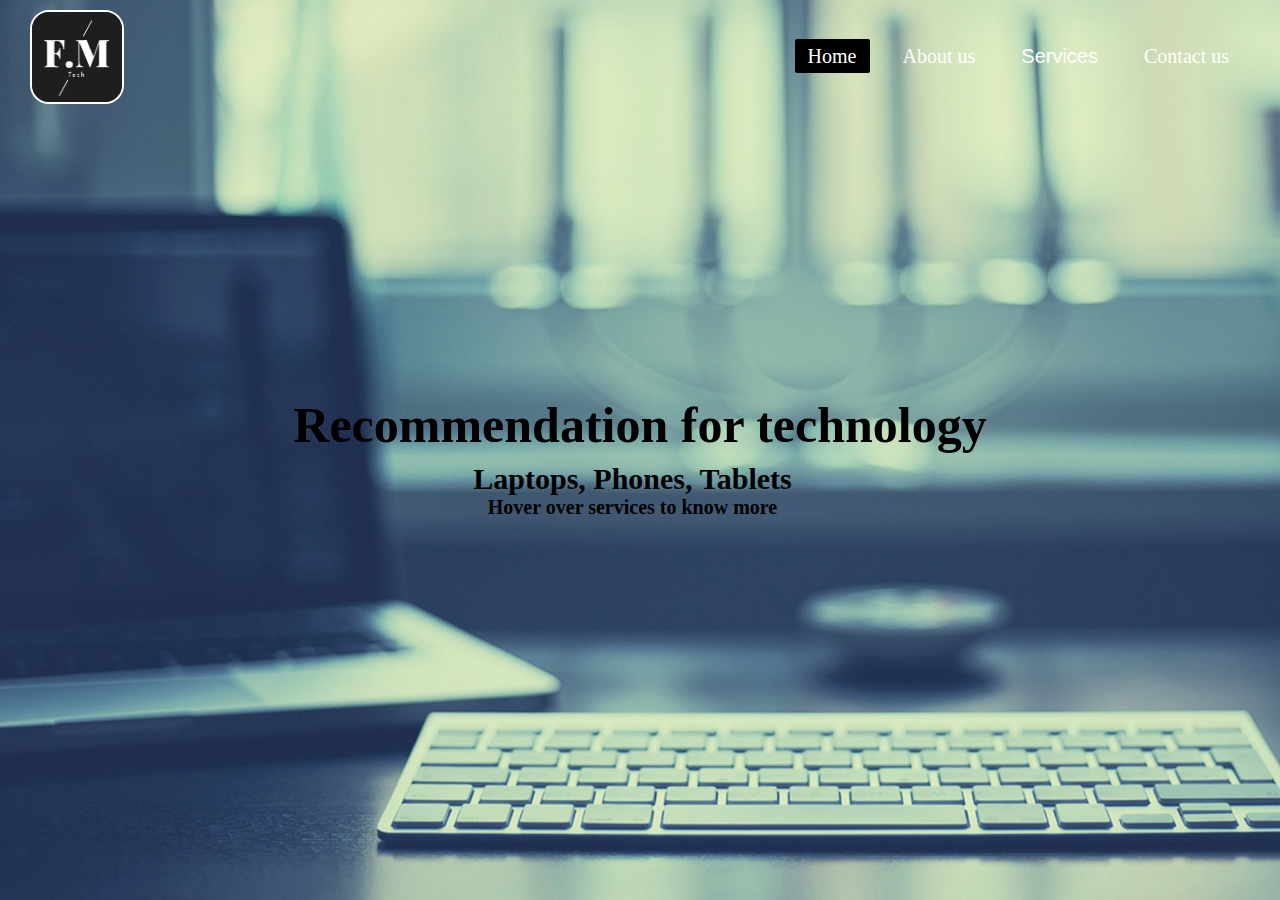
<file: index.html>
<!DOCtype html>
<html> 
<head> 
<title> Recommendation for tech </title>
<link rel="stylesheet" type="text/css" href="css/mainstyle.css" />
</head> 
<body> 
<img class="logo" src="img/logo.jpg">
<div class="container">
<nav class="navbar"> 
<ul>
<li><a href="#" class="active">Home</a></li>
 
 <li><a href="aboutus.html"   >About us</a></li> 
 <li>
 <div class="dropdown">
  <button class="dropbtn">Services</button>
  <div class="dropdown-content">
    <a href="Service/Labtops.html"  >Laptops</a>
    <a href="Service/Phones.html"  >Phones</a>
    <a href="Service/Tablets.html"  >Tablets</a>
  </div>
</div>
</li>
 <li><a href="contactus.html"   >Contact us</a></li> 
 </ul> 
 </nav> 
 <div class="center"> 
 <h1> Recommendation for technology </h1> 
 <h2> Laptops, Phones, Tablets</h2> 
 <h3> Hover over services to know more</h3>
 </div> 
 </div>
 </body>
 </html>
</file>
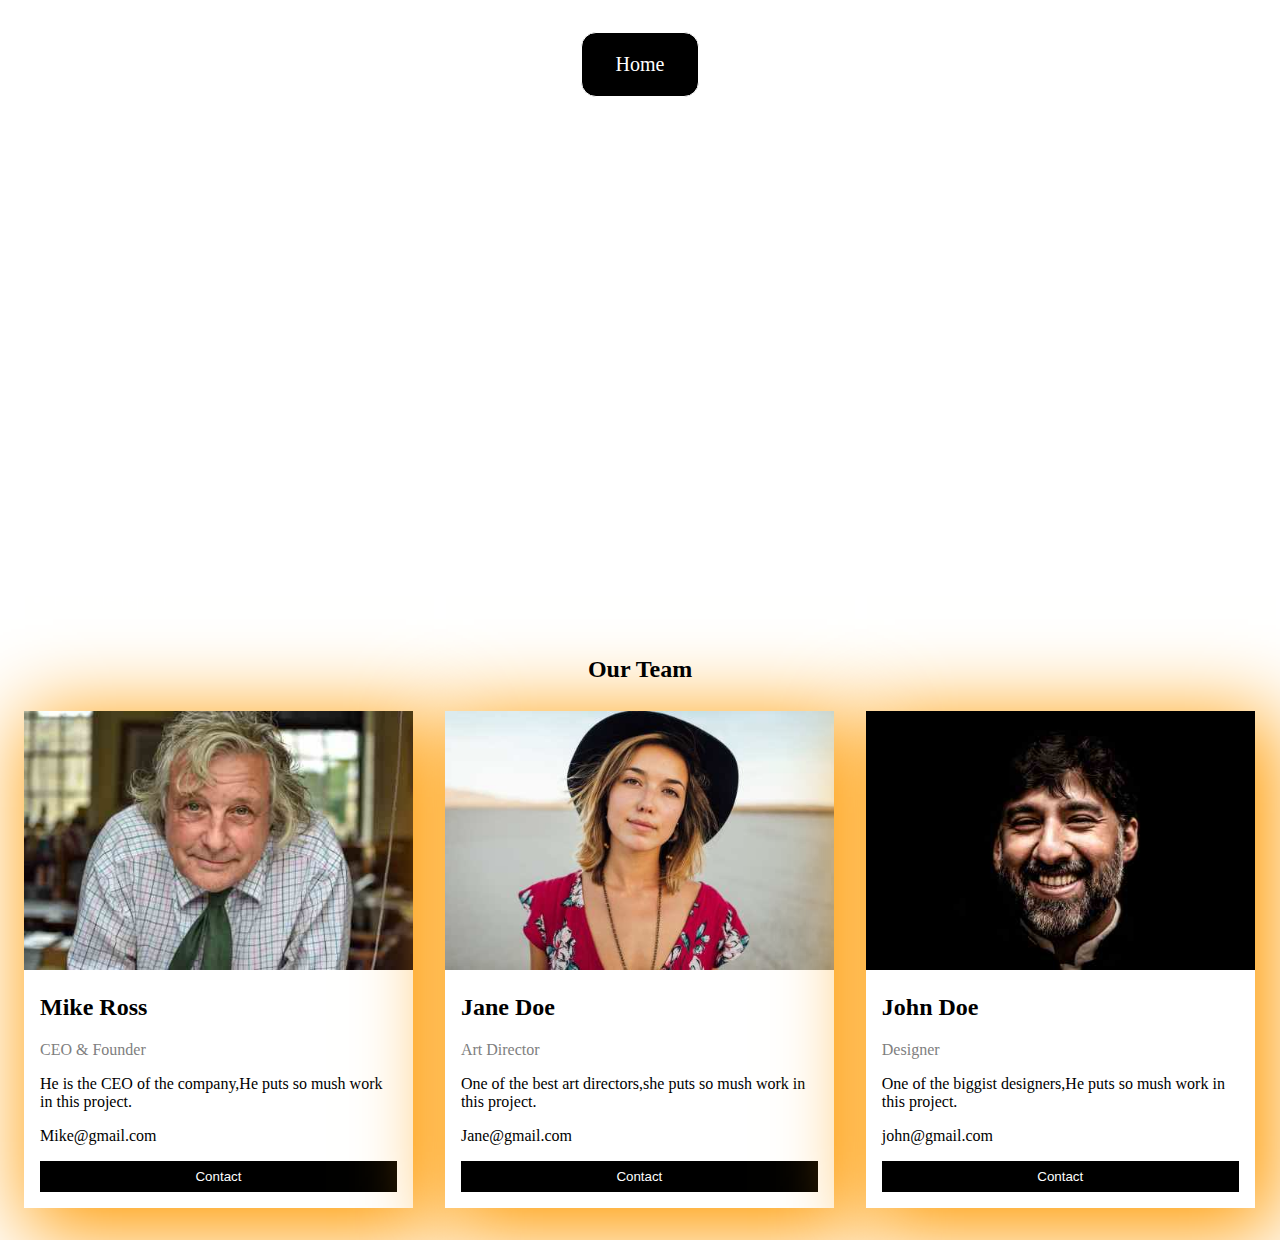
<file: aboutus.html>
<!DOCTYPE html>
<html>
<head>
<title> About us </title>
<link rel="stylesheet" type="text/css" href="css/A.U.style.css" />
</head>
<body>

<div class="about-section">
<a  href="index.html" class="btn"  >Home</a>

  <h1><u>About Us </u></h1>
  
</div>  
<div class="about-section2">
<p>Our company is one of the few companies that is doing the same job.</p>
<p>Our job is to recommend to you the best, newest things in technology today.<br> Our recommendation site has many advantages : </p>
<ol class="s">
  <li>Drive traffic</li>
  <li>Provide relevant material</li>
  <li>Engage customers</li>
  <li>Transform shoppers to clients</li>
  <li>Increase average order value</li>
  <li>Boost number of items per order</li>
  <li>Control retailing and inventory rules</li>
  <li>Lower work and overhead</li>
  <li>Provide reports</li>
</ol>
</div>

<h2 style="text-align:center">Our Team</h2>
<div class="row">
  <div class="column">
    <div class="card">
      <img src="img/team3.jpg" alt="Jane" style="width:100%">
      <div class="container">
        <h2>Mike Ross</h2>
        <p class="title">CEO & Founder</p>
        <p>He is the CEO of the company,He puts so mush work in this project.</p>
        <p>Mike@gmail.com</p>
        <p><button class="button">Contact</button></p>
      </div>
    </div>
  </div>

  <div class="column">
    <div class="card">
      <img src="img/team1.jpg" alt="Mike" style="width:100%">
      <div class="container">
        <h2>Jane Doe</h2>
        <p class="title">Art Director</p>
        <p>One of the best art directors,she puts so mush work in this project.</p>
        <p>Jane@gmail.com</p>
        <p><button class="button">Contact</button></p>
      </div>
    </div>
  </div>
  
  <div class="column">
    <div class="card">
      <img src="img/team2.jpg" alt="John" style="width:100%">
      <div class="container">
        <h2>John Doe</h2>
        <p class="title">Designer</p>
        <p>One of the biggist designers,He puts so mush work in this project.</p>
        <p>john@gmail.com</p>
        <p><button class="button">Contact</button></p>
      </div>
    </div>
  </div>
</div>

</body>
</html>
</file>
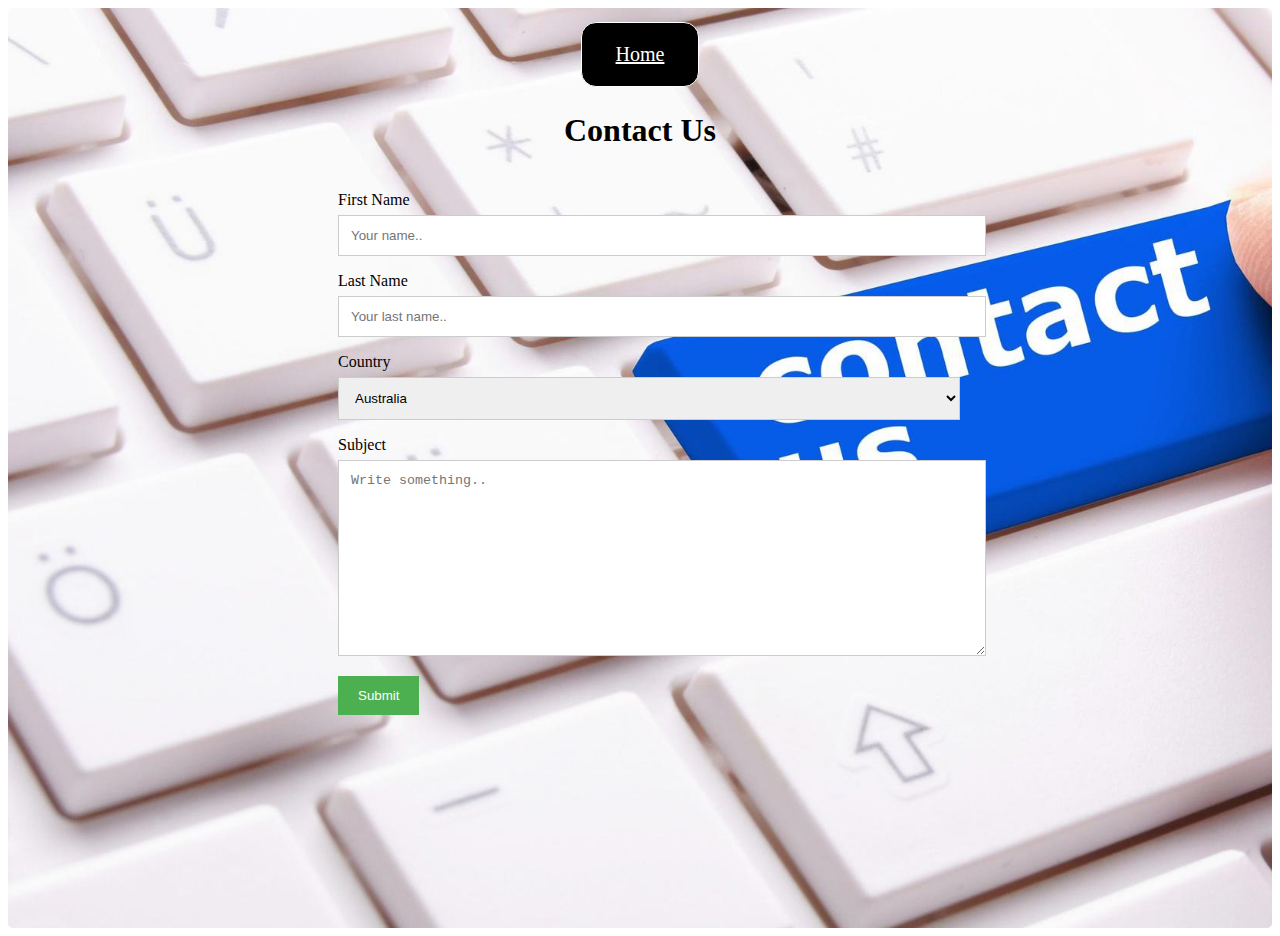
<file: contactus.html>
<!DOCTYPE html>
<html>
<head>
<title>Contact us</title>
<link rel="stylesheet" type="text/css" href="css/C.U.style.css" />
</head>
<body>

<div class="container">


  <div style="text-align:center">
  <a  href="index.html" class="btn" >Home</a>
    <h1>Contact Us</h1>
  </div>
  <div class="row">
    <div class="column">
      <form action="/action_page.php">
        <label for="fname">First Name</label>
        <input type="text" id="fname" name="firstname" placeholder="Your name..">
        <label for="lname">Last Name</label>
        <input type="text" id="lname" name="lastname" placeholder="Your last name..">
        <label for="country">Country</label>
        <select id="country" name="country">
          <option value="australia">Australia</option>
          <option value="canada">Canada</option>
          <option value="usa">USA</option>
        </select>
        <label for="subject">Subject</label>
        <textarea id="subject" name="subject" placeholder="Write something.." style="height:170px"></textarea>
        <input type="submit" value="Submit">
      </form>
    </div>
  </div>
</div>
</body>
</html>
</file>
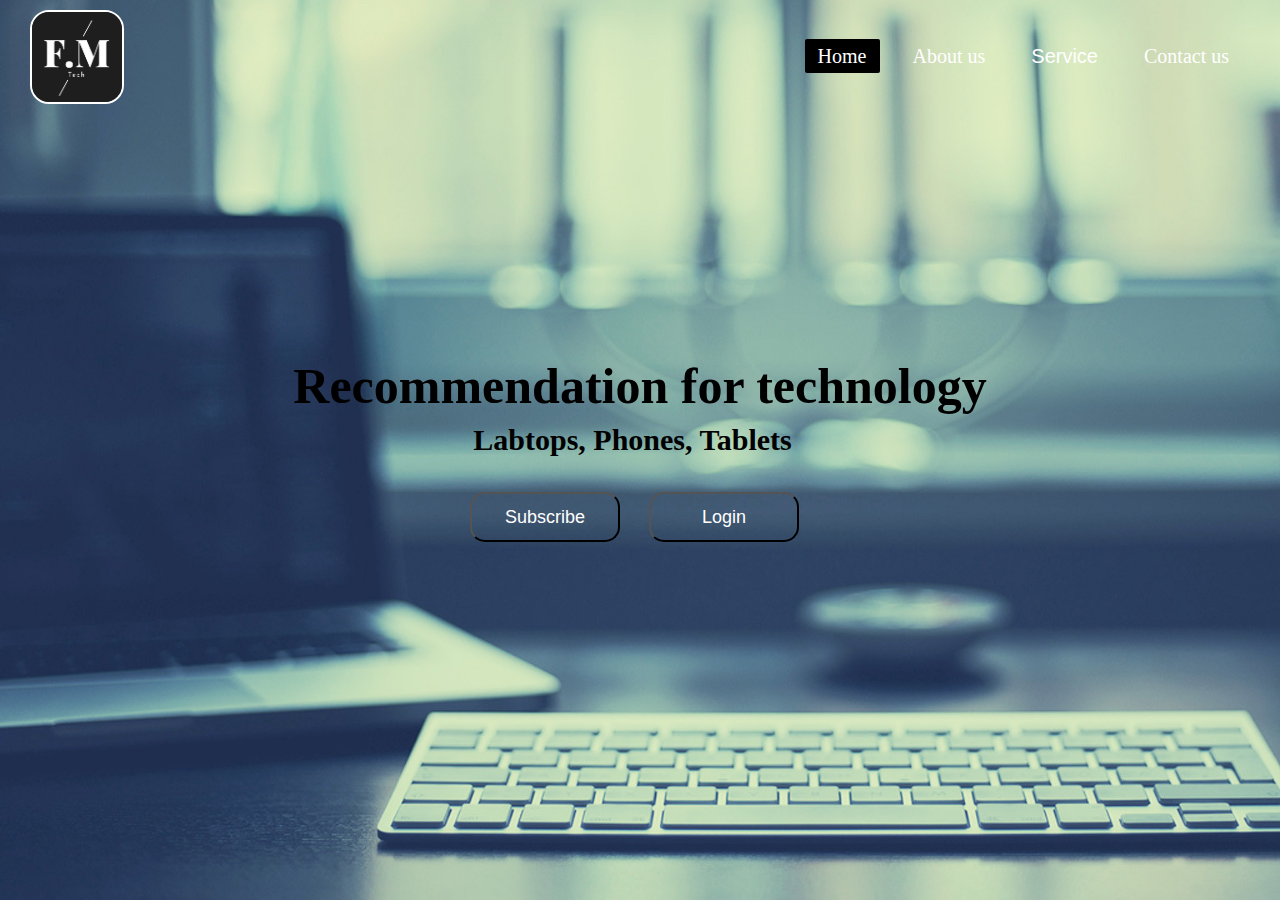
<file: mainpage.html>
<!DOCtype html>
<html> 
<head> 
<title> Recommendation web site for technology </title>
<link rel="stylesheet" type="text/css" href="css/mainstyle.css" />
</head> 
<body> 
<img class="logo" src="img/logo.jpg">
<div class="container">
<nav class="navbar"> 
<ul>
<li><a href="#" class="active">Home</a></li>
 
 <li><a href="aboutus.html" target="_blank" >About us</a></li> 
 <li>
 <div class="dropdown">
  <button class="dropbtn">Service</button>
  <div class="dropdown-content">
    <a href="Service/Labtops.html" target="_blank">Labtops</a>
    <a href="Service/Phones.html" target="_blank">Phones</a>
    <a href="Service/Tablets.html" target="_blank">Tablets</a>
  </div>
</div>
</li>
 <li><a href="contactus.html" target="_blank" >Contact us</a></li> 
 </ul> 
 </nav> 
 <div class="center"> 
 <h1> Recommendation for technology </h1> 
 <h2> Labtops, Phones, Tablets</h2> 
 <div class="buttons"> 
 <button> Subscribe </button> 
 <button class="btn"> Login </button> 
 </div> 
 </div> 
 </div>
 </body>
 </html>
</file>
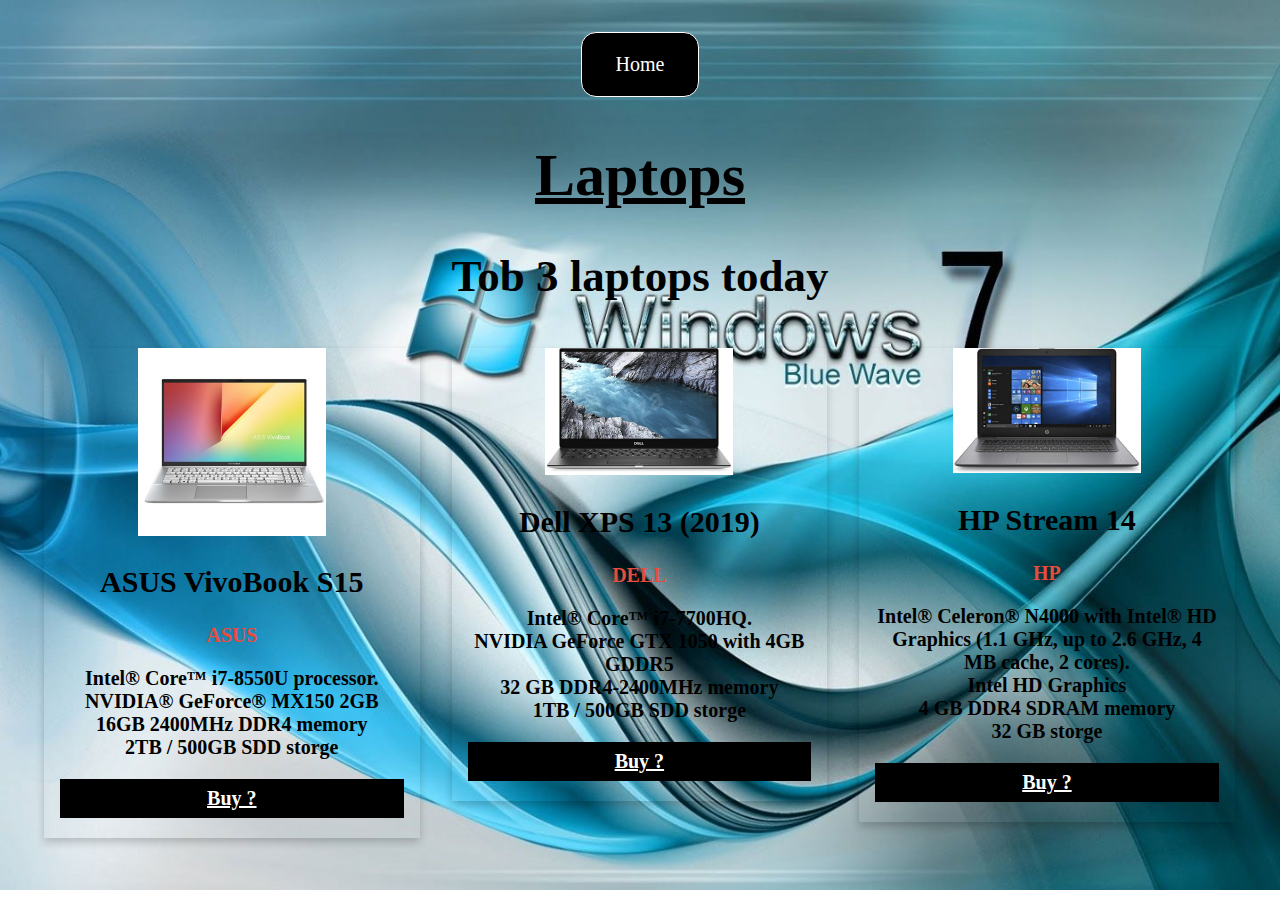
<file: Service/Labtops.html>
<!DOCTYPE html>
<html>
<head>
<title> Laptops </title>
<link rel="stylesheet" type="text/css" href="../css/Labtops.css" />
</head>
<body>

<div class="about-section">
<a  href="../index.html" class="btn"  >Home</a>
  <h1><u>Laptops </u></h1>
  
<h2 style="text-align:center">Tob 3 laptops today</h2>
<div class="row">
  <div class="column">
    <div class="card">
      <img src="../img/s15.jpg" alt="Jane" style="width:50%">
      <div class="container">
        <h2><b>ASUS VivoBook S15<b></h2>
        <p class="title"><b>ASUS<b></p>
        <p><b>Intel® Core™ i7-8550U processor.<br> 
		NVIDIA® GeForce® MX150 2GB<br>
		16GB 2400MHz DDR4 memory<br>
		2TB / 500GB SDD storge</b></p>
        
        <p><a href="https://egyptlaptop.com/lap/brands/asus/asus-vivobook-s15-s531fl-intel-core-i7-8565u-ram-16gb-hard-512-ssd-vga-mx250-2gb-win-10.html?sl=en" <button class="button">Buy ?</button></a></p>
      </div>
    </div>
  </div>

  <div class="column">
    <div class="card">
      <img src="../img/xps13.jpg" alt="Mike" style="width:50%">
      <div class="container">
        <h2><b>Dell XPS 13 (2019)<b></h2>
        <p class="title"><b>DELL<b></p>
        <p><b>Intel® Core™ i7-7700HQ.<br> 
		NVIDIA GeForce GTX 1050 with 4GB GDDR5<br>
		32 GB DDR4-2400MHz memory<br>
		1TB / 500GB SDD storge</b></p>
        
        <p><a href="https://egyptlaptop.com/lap/brands/dellar/dell-xps15-i7-7700.html" <button class="button">Buy ?</button></a></p>
      </div>
    </div>
  </div>
  
  <div class="column">
    <div class="card">
      <img src="../img/hp14.jpg" alt="John" style="width:50%">
      <div class="container">
        <h2><b>HP Stream 14<b></h2>
        <p class="title"><b>HP<b></p>
        <p><b>Intel® Celeron® N4000 with Intel® HD Graphics (1.1 GHz, up to 2.6 GHz, 4 MB cache, 2 cores).<br> 
		Intel HD Graphics<br>
		4 GB DDR4 SDRAM memory<br>
		32 GB storge</b></p>
        
        <p><a href="https://www.jumia.com.eg/hp-stream-14-cb113wm-laptop-intel-celeron-4gb-ram-32gb-emmc-14-hd-intel-gpu-windows-10-s-purple-15711968.html" <button class="button">Buy ?</button></a></p>
      </div>
    </div>
  </div>
</div>

</body>
</html>
</file>
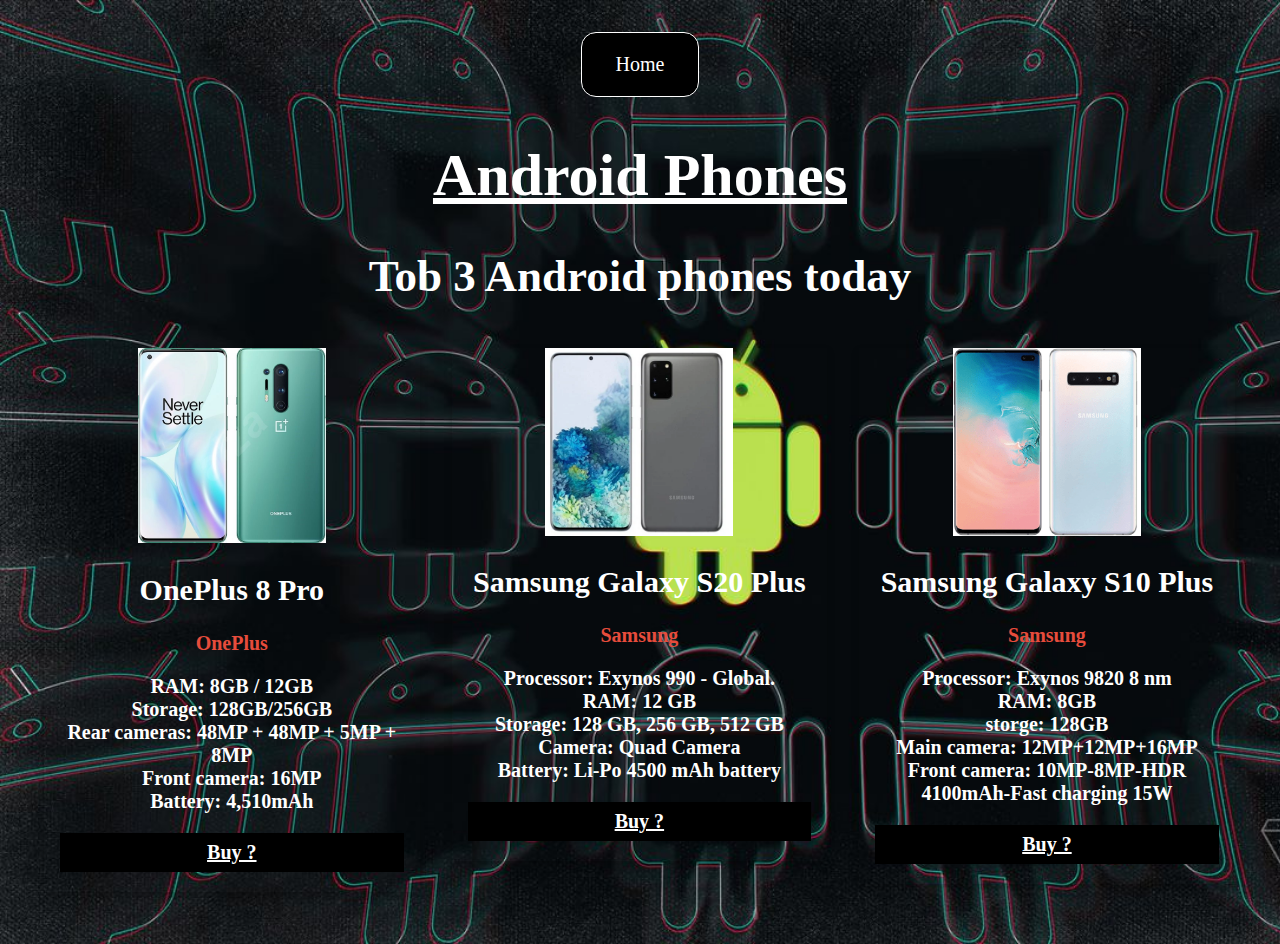
<file: Service/Phones.html>
<!DOCTYPE html>
<html>
<head>
<title> Phones </title>
<link rel="stylesheet" type="text/css" href="../css/Phones.css" />
</head>
<body>

<div class="about-section">
<a  href="../index.html" class="btn"  >Home</a>
  <h1><u>Android Phones </u></h1>
  
<h2 style="text-align:center">Tob 3 Android phones today</h2>
<div class="row">
  <div class="column">
    <div class="card">
      <img src="../img/1+8pro.jpg" alt="Jane" style="width:50%">
      <div class="container">
	  
        <h2><b>OnePlus 8 Pro<b></h2>
        <p class="title"><b>OnePlus<b></p>
        <p><b>
		RAM: 8GB / 12GB<br>
		Storage: 128GB/256GB<br>
		Rear cameras: 48MP + 48MP + 5MP + 8MP<br>
		Front camera: 16MP<br>
		Battery: 4,510mAh</b></p>
        
        <p><a href="https://egypt.souq.com/eg-en/oneplus-8-pro-dual-sim-256gb-12gb-ram-5g-ultramarine-blue-127921200/i/"  <button class="button">Buy ?</button></a></p>
      </div>
    </div>
  </div>

  <div class="column">
    <div class="card">
      <img src="../img/s20+.jpg" alt="Mike" style="width:50%">
      <div class="container">
        <h2><b>Samsung Galaxy S20 Plus<b></h2>
        <p class="title"><b>Samsung<b></p>
        <p><b>Processor: Exynos 990 - Global.<br> 
		RAM: 12 GB<br>
		Storage: 128 GB, 256 GB, 512 GB<br>
		Camera: Quad Camera<br>
		Battery: Li-Po 4500 mAh battery</b></p>
        
        <p><a href="https://www.jumia.com.eg/galaxy-s20-6.7-inch-128gb8gb-dual-sim-4g-mobile-phone-cosmic-grey-samsung-mpg719705.html?utm_source=cake&utm_medium=affiliation&utm_campaign=2674&utm_term=&utm_content=&ref=pricena_eg&tg=Bs25bykT1IJkEgGCkSne2X6DaaR8MKvYvD5t/1ZeQwcFXfwgquOlIpgLfafa3Wa+H2qlnNMg6YvsqXMMVsIlWQ=="   <button class="button">Buy ?</button></a></p>
      </div>
    </div>
  </div>
  
  <div class="column">
    <div class="card">
        <img src="../img/s10+.jpg" alt="Jane" style="width:50%">
      <div class="container">
        <h2><b>Samsung Galaxy S10 Plus<b></h2>
        <p class="title"><b>Samsung<b></p>
        <p><b>
		 Processor: Exynos 9820 8 nm<br>
		RAM: 8GB <br>
		storge: 128GB  <br>
		Main camera: 12MP+12MP+16MP<br>
		Front camera: 10MP-8MP-HDR<br>
		4100mAh-Fast charging 15W</b></p>
        
        <p><a href="https://jorstor.com/shop/phones/samsung/samsung-galaxy-s10-plus/"  <button class="button">Buy ?</button></a></p>
      </div>
    </div>
  </div>
</div>

</body>
</html>
</file>
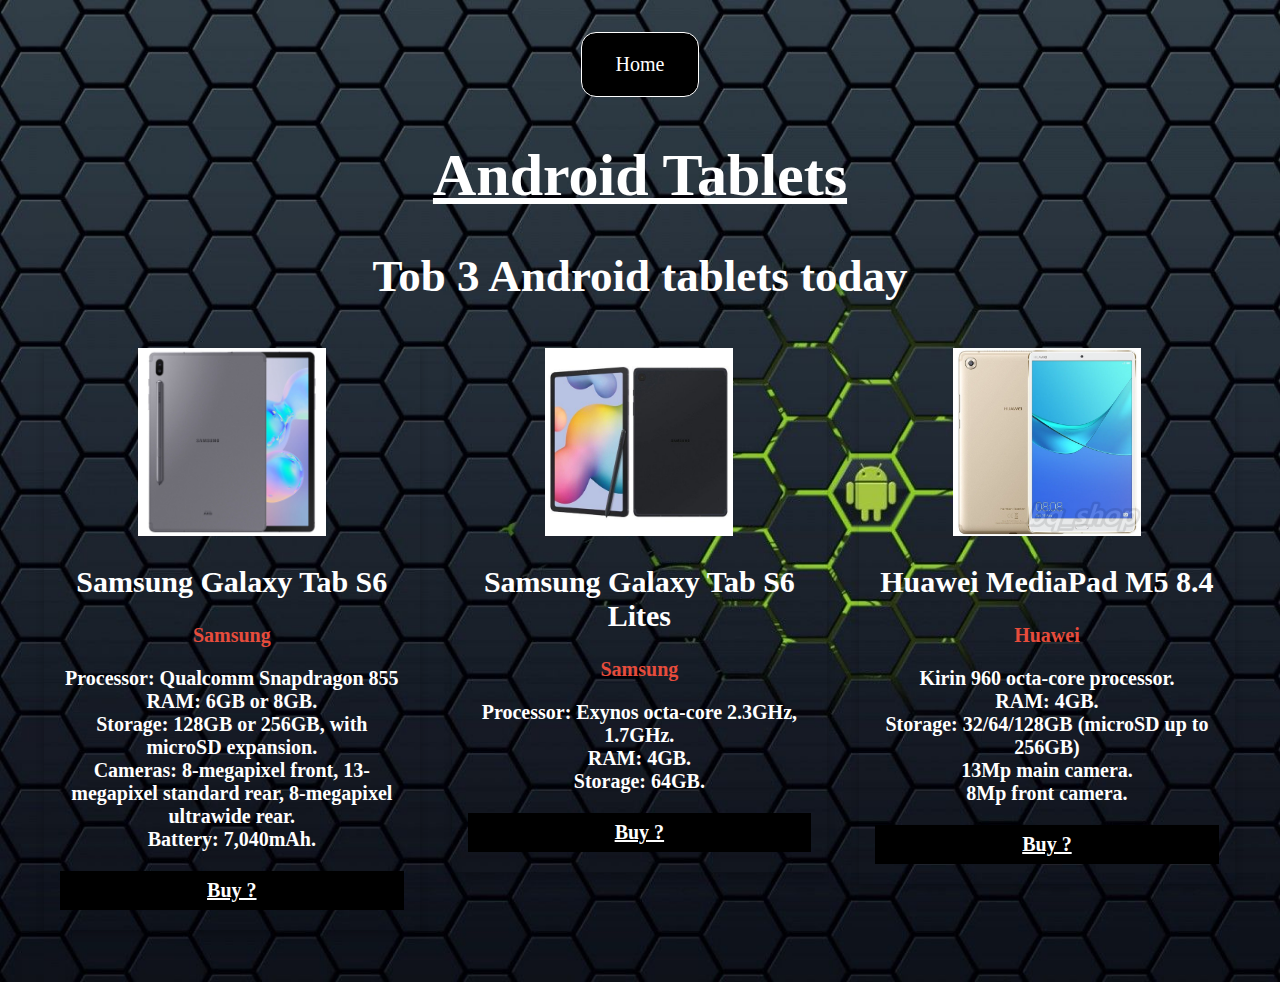
<file: Service/Tablets.html>
<!DOCTYPE html>
<html>
<head>
<title> Tablets </title>
<link rel="stylesheet" type="text/css" href="../css/Tablets.css" />
</head>
<body>

<div class="about-section">
<a  href="../index.html" class="btn"  >Home</a>
  <h1><u>Android Tablets </u></h1>
  
<h2 style="text-align:center">Tob 3 Android tablets today</h2>
<div class="row">
  <div class="column">
    <div class="card">
      <img src="../img/tabs6.jpg" alt="Jane" style="width:50%">
      <div class="container">
        <h2><b>Samsung Galaxy Tab S6<b></h2>
        <p class="title"><b>Samsung<b></p>
        <p><b>
		Processor: Qualcomm Snapdragon 855<br> 
		RAM: 6GB or 8GB.<br> 
		Storage: 128GB or 256GB, with microSD expansion.<br> 
		Cameras: 8-megapixel front, 13-megapixel standard rear, 8-megapixel ultrawide rear.<br> 
		Battery: 7,040mAh.<b></p>
        
        <p><a href="https://egypt.souq.com/eg-en/samsung-galaxy-tab-s6-t865-10-5-6g-ram-128gb-lte-with-pen-mountain-gray-73173790/i/"  <button class="button">Buy ?</button></a></p>
      </div>
    </div>
  </div>

  <div class="column">
    <div class="card">
      <img src="../img/tabs6l.jpg" alt="Mike" style="width:50%">
      <div class="container">
        <h2><b>Samsung Galaxy Tab S6 Lites<b></h2>
        <p class="title"><b>Samsung<b></p>
        <p><b>Processor: Exynos octa-core 2.3GHz, 1.7GHz.<br>
			RAM: 4GB.<br>
			Storage: 64GB.<b></p>
        
        <p><a href="https://www.samsung.com/eg/tablets/galaxy-tab-s6-lite-p615/SM-P615NZAAEGY/"  <button class="button">Buy ?</button></a></p>
      </div>
    </div>
  </div>
  
  <div class="column">
    <div class="card">
        <img src="../img/hm5.jpg" alt="Jane" style="width:50%">
      <div class="container">
        <h2><b>Huawei MediaPad M5 8.4<b></h2>
        <p class="title"><b>Huawei<b></p>
        <p><b>
		Kirin 960 octa-core processor.<br>
		RAM: 4GB.<br>
		Storage: 32/64/128GB (microSD up to 256GB)<br>
		13Mp main camera.<br>
		8Mp front camera.</b></p>
        
        <p><a href="https://egypt.souq.com/eg-en/huawei-mediapad-m5-8-4g-tablet-64-gb-emmc-octa-core-gold-36082157/i/"  <button class="button">Buy ?</button></a></p>
      </div>
    </div>
  </div>
</div>

</body>
</html>
</file>
<file: css/mainstyle.css>
body 
{ 
    margin:0; 
    padding:0;
}
.container
{
	background:url(../img/bg1.jpg) no-repeat;
    background-size:cover;
    height:100vh;
}
.navbar
{
    height:100px;
    width:100%;
    background:transparent;
}
.logo 
{
	height:90px;
    width:90px;
    right:20px;
	margin-left:30px;
	margin-top:10px;
	border:2px solid white;
	border-radius:19px;
	float:left;
}
.navbar ul
{
	margin-right:30px;
	float:right;
}
.navbar ul li
{
	list-style-type:none;
	display:inline-block;
	margin:0 8px;
	line-height:80px;
}	
.navbar ul li a
{
	text-decoration:none;
	color:white;
	font-size:20px;
	padding:6px 13px;
	transition:.5s;
	
}
.navbar ul li a.active,.navbar ul li a:hover
{
	background:black;
	border-radius:2px;
}
.container .center
{
	position:absolute;
	transform:translate(-50%,-50%); 
	top:50%; 
	left:50%;
	font-family:"Palatino Linotype", " Book Antiqua", Palatino, serif;
}
.center h1 
{ 
	color:black; 
	font-size:50px;
	font-weight:bold;
	width:900px;
	text-align:center;
}
.center h2
{ 
	color:black ;
	font-size:30px; 
	font-weight:bold;
	width:885px; 
	margin-top:-25px;
	text-align:center;
}
.center h3
{ 
	color:black ;
	font-size:20px; 
	font-weight:bold;
	width:885px; 
	margin-top:-25px;
	text-align:center;
}
.center .buttons
{
	margin:35px 280px;
}
.buttons button 
{
	height:50px; 
	width:150px; 
	font-size:18px;
	color:white;
	background:transparent;
	border:1px solid wight; 
	outline:none;
	border-radius:15px;
	transition:.5s;
	display: inline-block;
}
.buttons .btn
{
	margin-left:25px;
	display: inline-block;
}	
.buttons button:hover
{
	background:black;
}
.calbutton input[type="button"] {

	text-indent:0px;
	border:1px solid #d83526;
	display:inline-block;
	color:#ffffff;
	font-family:Arial;
	font-size:9px;
	font-weight:bold;
	font-style:italic;
	height:27px;
	width:91px;
	text-decoration:none;
	text-align:center;
	text-shadow:1px 1px 0px #b23e35;
	line-height:10px;
	overflow: hidden;
	margin-left:auto;
	margin-right:0px;
}
.dropbtn {
  background-color: transparent;
  color: white;
  border: none;
  font-size:20px;
  padding:6px 13px;
  transition:.5s;
}

.dropdown {
  position: relative;
  display: inline-block;
  transition:.5s;
}

.dropdown-content {
  display: none;
  position: absolute;
  background-color:transparent ;
  min-width: 120px;
  z-index: 1;
  transition:.5s;
}

.dropdown-content a {
  color: black;
  padding: 12px 16px;
  text-decoration: none;
  border:1px solid gray;
  border-radius:19px;
  display: block;
  transition:.5s;
}

.dropdown-content a:hover 
{
	background-color: black;
	transition:.5s;
}

.dropdown:hover .dropdown-content 
{
	display: block;
	transition:.5s;
}

.dropdown:hover .dropbtn 
{
	background-color: black;
	transition:.5s;
}
</file>
<file: css/A.U.style.css>
.body
{  
  font-family: Arial, Helvetica, sans-serif;
  margin: 0;
  background-color: black;
}
.btn 
{
  transition:.5s;
  background-color: black;
  border: 1px white solid;
  border-radius:15px;
  color: white;
  padding: 20px 34px;
  text-align: center;
  text-decoration: none;
  display: inline-block;
  font-size: 20px;
  margin: 4px 2px;
  cursor: pointer;
  transition:.5s;
}
.btn:hover
{
  color: black;
  background-color:white;
  transition:.5s;
}
html 
{
  box-sizing: border-box;
}
.container1
{
	background-color: #2C3E50 ;
}
*, *:before, *:after 
{
  box-sizing: inherit;
} 
.column 
{
  float: left;
  width: 33.3%;
  margin-bottom: 16px;
  padding: 0 8px;
  background-color: transparent;
}

.card 
{
  box-shadow: 11px 15px 80px 10px rgba(255, 155, 2);
  margin: 8px;
  background-color: white;
}
.txta
{
	background-color: transparent;
}
.about-section  
{
  padding: 20px;
  text-align: center;
  background-color: transparent;
  color: white;
  font-size:30px;
}
.about-section2
{
  padding: 5px;
  text-align: left;
  background-color: transparent ;
  color: white;
  font-size:20px;
}
.container 
{
  padding: 0 16px;
}
.container::after, .row::after 
{
  content: "";
  clear: both;
  display: table;
}
.title 
{
  color: grey;
}
.button 
{
  border: none;
  outline: 0;
  display: inline-block;
  padding: 8px;
  color: white;
  background-color: #000;
  text-align: center;
  cursor: pointer;
  width: 100%;
}
.button:hover 
{
  background-color: #555;
}
ol.s 
{
	list-style-type: inherit;
}

@media screen and (max-width: 650px) 
{
  .column 
    {
    width: 100%;
    display: block;
}
</file>
<file: css/C.U.style.css>
input[type=text], select, textarea {
  width: 100%;
  padding: 12px;
  border: 1px solid #ccc;
  margin-top: 6px;
  margin-bottom: 16px;
  resize: vertical;
}
.btn {
  transition:.5s;
  background-color: black;
  float:center;
  border: 1px white solid;
  border-radius:15px;
  color: white;
  padding: 20px 34px;
  text-align: center;
  display: inline-block;
  font-size: 20px;
  margin: 4px 2px;
}
.btn:hover {
  color: black;
  background-color:white ;
  transition:.5s;
}
input[type=submit] {
  background-color: #4CAF50;
  color: white;
  padding: 12px 20px;
  border: none;
  cursor: pointer;
}

input[type=submit]:hover {
  background-color: #45a049;
}

.container {
  border-radius: 5px;
  background-color: #f2f2f2;
  padding: 10px;
}

.column {
  margin-left:300px;
  width: 50%;
  margin-top: 6px;
  padding: 20px;
}

.row:after {
  content: "";
  display: table;
  clear: both;
}
.container 
{
    background:url(../img/contactus.jpg) no-repeat;
    background-size:cover;
    height:100vh;
}
</file>
<file: css/Labtops.css>
.body
{  
  font-family: Arial, Helvetica, sans-serif;
  margin: 0;
  
}
.btn {
  transition:.5s;
  background-color: black;
  border: 1px white solid;
  border-radius:15px;
  color: white;
  padding: 20px 34px;
  text-align: center;
  text-decoration: none;
  display: inline-block;
  font-size: 20px;
  margin: 4px 2px;
  cursor: pointer;
  transition:.5s;
}
.btn:hover {
  color: black;
  background-color:white ;
  transition:.5s;
}
html {
  box-sizing: border-box;
  background:url(../img/bg2.jpg) no-repeat;
  background-size:cover;
}

*, *:before, *:after {
  box-sizing: inherit;
}

.column {
  float: left;
  width: 33.3%;
  margin-bottom: 16px;
  padding: 0 8px;
 
}

.card {
  box-shadow: 0 4px 8px 0 rgba(0, 0, 0, 0.2);
  margin: 8px;
  font-size:20px;
}

.about-section  {
  padding: 20px;
  text-align: center;
  background-color: transparent;
  color: black;
  font-size:30px;
}
.about-section2{
  padding: 5px;
  text-align: left;
  background-color: transparent;
  color: white;
  font-size:20px;
}
.container {
  padding: 0 16px;
  
}

.container::after, .row::after {
  content: "";
  clear: both;
  display: table;
}

.title {
  color: #E74C3C;
}

.button {
  border: none;
  outline: 0;
  display: inline-block;
  padding: 8px;
  color: white;
  background-color: #000;
  text-align: center;
  cursor: pointer;
  width: 100%;
  
}

.button:hover {
  background-color: #555;
}


@media screen and (max-width: 650px) {
  .column {
    width: 100%;
    display: block;
}
</file>
<file: css/Phones.css>
.body
{  
  font-family: Arial, Helvetica, sans-serif;
  margin: 0;
}
.btn {
  transition:.5s;
  background-color: black;
  border: 1px white solid;
  border-radius:15px;
  color: white;
  padding: 20px 34px;
  text-align: center;
  text-decoration: none;
  display: inline-block;
  font-size: 20px;
  margin: 4px 2px;
  cursor: pointer;
  transition:.5s;
}
.btn:hover {
  color: black;
  background-color:white ;
  transition:.5s;
}
html {
  box-sizing: border-box;
  background:url(../img/bg3.png) no-repeat;
  background-size:cover;
}

*, *:before, *:after {
  box-sizing: inherit;
}

.column {
  float: left;
  width: 33.3%;
  margin-bottom: 16px;
  padding: 0 8px;
 
}

.card {
  box-shadow: 0 4px 8px 0 rgba(0, 0, 0, 0.2);
  margin: 8px;
  font-size:20px;
}

.about-section  {
  padding: 20px;
  text-align: center;
  background-color: transparent;
  color: white;
  font-size:30px;
}
.about-section2{
  padding: 5px;
  text-align: left;
  background-color: transparent;
  color: white;
  font-size:20px;
}
.container {
  padding: 0 16px;
  
}

.container::after, .row::after {
  content: "";
  clear: both;
  display: table;
}

.title {
  color: #E74C3C;
}

.button {
  border: none;
  outline: 0;
  display: inline-block;
  padding: 8px;
  color: white;
  background-color: #000;
  text-align: center;
  cursor: pointer;
  width: 100%;
  
}

.button:hover {
  background-color: #555;
}


@media screen and (max-width: 650px) {
  .column {
    width: 100%;
    display: block;
}
</file>
<file: css/Tablets.css>
.body
{  
  font-family: Arial, Helvetica, sans-serif;
  margin: 0;
}
.btn {
  transition:.5s;
  background-color: black;
  border: 1px white solid;
  border-radius:15px;
  color: white;
  padding: 20px 34px;
  text-align: center;
  text-decoration: none;
  display: inline-block;
  font-size: 20px;
  margin: 4px 2px;
  cursor: pointer;
  transition:.5s;
}
.btn:hover {
  color: black;
  background-color:white ;
  transition:.5s;
}
html {
  box-sizing: border-box;
  background:url(../img/bg4.jpg) no-repeat;
  background-size:cover;
}

*, *:before, *:after {
  box-sizing: inherit;
}

.column {
  float: left;
  width: 33.3%;
  margin-bottom: 16px;
  padding: 0 8px;
 
}

.card {
  box-shadow: 0 4px 8px 0 rgba(0, 0, 0, 0.2);
  margin: 8px;
  font-size:20px;
}

.about-section  {
  padding: 20px;
  text-align: center;
  background-color: transparent;
  color: white;
  font-size:30px;
}
.about-section2{
  padding: 5px;
  text-align: left;
  background-color: transparent;
  color: white;
  font-size:20px;
}
.container {
  padding: 0 16px;
  
}

.container::after, .row::after {
  content: "";
  clear: both;
  display: table;
}

.title {
  color: #E74C3C;
}

.button {
  border: none;
  outline: 0;
  display: inline-block;
  padding: 8px;
  color: white;
  background-color: #000;
  text-align: center;
  cursor: pointer;
  width: 100%;
  
}

.button:hover {
  background-color: #555;
}


@media screen and (max-width: 650px) {
  .column {
    width: 100%;
    display: block;
}
</file>
